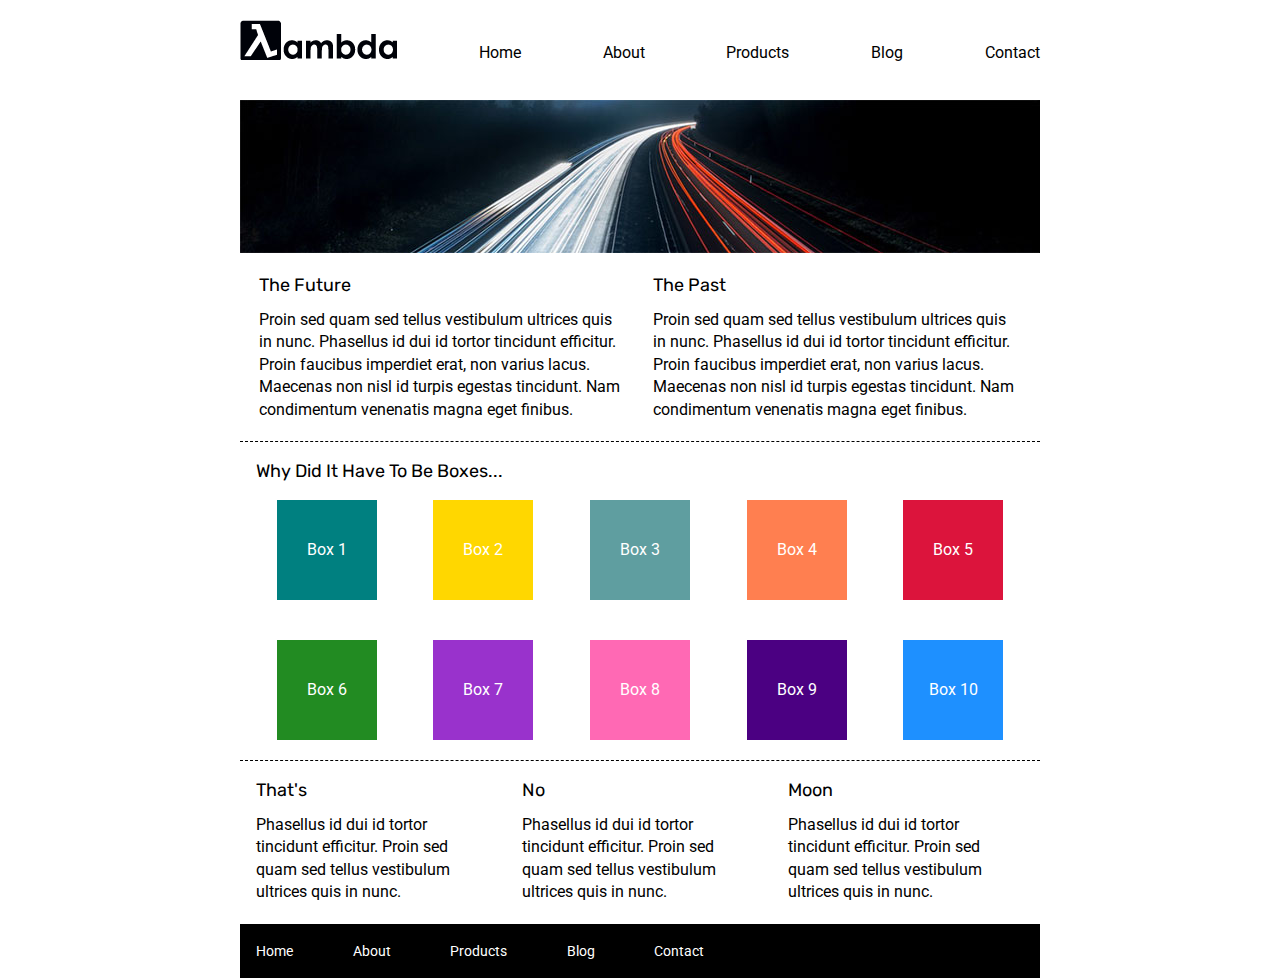
<file: index.html>
<!doctype html>

<html lang="en">
<head>
  <meta charset="utf-8">

  <title>Sprint Challenge - Home</title>

  <link href="https://fonts.googleapis.com/css?family=Roboto|Rubik" rel="stylesheet">
  <link rel="stylesheet" href="css/index.css">

</head>

<body> 
    <div class="container">
        <div>  
            <nav>   <!--Nav bar-->
                <img class="mb-2" src="./img/lambda-black.png" alt="logo">
                <a class="mb-1_2" href="/index.html"> Home </a>
                <a class="mb-1_2" href="/about.html"> About </a>
                <a class="mb-1_2" href="#"> Products </a>
                <a class="mb-1_2" href="#"> Blog </a>
                <a class="mb-1_2" href="#"> Contact </a>
            </nav>
        </div>
</nav>
<!--Header-->
 
        <img class="mb-2" src="./img/jumbo.jpg" alt="lights">  

        <section class="top-content">
            <div class="text-container">
                <h2>The Future</h2>
                <p>Proin sed quam sed tellus vestibulum ultrices quis in nunc. Phasellus id dui id tortor tincidunt efficitur. Proin faucibus imperdiet erat, non varius lacus. Maecenas non nisl id turpis egestas tincidunt. Nam condimentum venenatis magna eget finibus.</p>
            </div>
            <div class="text-container">
                <h2>The Past</h2>
                <p>Proin sed quam sed tellus vestibulum ultrices quis in nunc. Phasellus id dui id tortor tincidunt efficitur. Proin faucibus imperdiet erat, non varius lacus. Maecenas non nisl id turpis egestas tincidunt. Nam condimentum venenatis magna eget finibus.</p>
            </div>
        </section>
        
        <section class="middle-content">
        <!--Boxes-->
            <h2>Why Did It Have To Be Boxes...</h2>
            
            <div class="boxes">
                <div class="box" id="box1">Box 1</div>
                <div class="box" id="box2">Box 2</div>
                <div class="box" id="box3">Box 3</div>
                <div class="box" id="box4">Box 4</div>
                <div class="box" id="box5">Box 5</div>
                <div class="box" id="box6">Box 6</div>
                <div class="box" id="box7">Box 7</div>
                <div class="box" id="box8">Box 8</div>
                <div class="box" id="box9">Box 9</div>
                <div class="box" id="box10">Box 10</div>
            </div>
        
        </section>

        <section class="bottom-content">

            <div class="text-container">
                <h2>That's</h2>
                <p>Phasellus id dui id tortor tincidunt efficitur. Proin sed quam sed tellus vestibulum ultrices quis in nunc.</p>
            </div>
            <div class="text-container">
                <h2>No</h2>
                <p>Phasellus id dui id tortor tincidunt efficitur. Proin sed quam sed tellus vestibulum ultrices quis in nunc.</p>
            </div>
            <div class="text-container">
                <h2>Moon</h2>
                <p>Phasellus id dui id tortor tincidunt efficitur. Proin sed quam sed tellus vestibulum ultrices quis in nunc.</p>
            </div>

        </section>
        
        <footer> <!--Footer Nav-->
            <nav>
                <a href="/index.html">Home</a>
                <a href="/about.html">About</a>
                <a href="#">Products</a>
                <a href="#">Blog</a>
                <a href="#">Contact</a>
            </nav>
        </footer>
    </div><!-- container -->        
</body>
</html>
</file>
<file: css/index.css>
/* http://meyerweb.com/eric/tools/css/reset/ 
   v2.0 | 20110126
   License: none (public domain)
*/

html, body, div, span, applet, object, iframe,
h1, h2, h3, h4, h5, h6, p, blockquote, pre,
a, abbr, acronym, address, big, cite, code,
del, dfn, em, img, ins, kbd, q, s, samp,
small, strike, strong, sub, sup, tt, var,
b, u, i, center,
dl, dt, dd, ol, ul, li,
fieldset, form, label, legend,
table, caption, tbody, tfoot, thead, tr, th, td,
article, aside, canvas, details, embed, 
figure, figcaption, footer, header, hgroup, 
menu, nav, output, ruby, section, summary,
time, mark, audio, video {
	margin: 0;
	padding: 0;
	border: 0;
	font-size: 100%;
	font: inherit;
	vertical-align: baseline;
}
/* HTML5 display-role reset for older browsers */
article, aside, details, figcaption, figure, 
footer, header, hgroup, menu, nav, section {
	display: block;
}
body {
	line-height: 1;
}
ol, ul {
	list-style: none;
}
blockquote, q {
	quotes: none;
}
blockquote:before, blockquote:after,
q:before, q:after {
	content: '';
	content: none;
}
table {
	border-collapse: collapse;
	border-spacing: 0;
}

* {
    box-sizing: border-box;
}

html, body {
    height: 100%;
    font-family: 'Roboto', sans-serif;
}

h1, h2, h3, h4, h5 {
    font-size: 18px;
    margin-bottom: 15px;
    font-family: 'Rubik', sans-serif;
}

p {
    line-height: 1.4;
}
a{
    color: inherit;
}
.container {
    width: 800px;
    margin: 0 auto;
}

.top-content {
    display: flex;
    flex-wrap: wrap;
    justify-content: space-evenly;
    margin-bottom: 20px;
    border-bottom: 1px dashed black;
}

.top-content .text-container {
    width: 48%;
    padding: 0 1%;
    padding-bottom: 20px;  
}

.middle-content {
    margin-bottom: 20px;
    border-bottom: 1px dashed black;
}

.middle-content h2 {
    padding: 0 2%;
    margin-bottom: 0;
}

.middle-content .boxes {
    display: flex;
    flex-wrap: wrap;
    justify-content: space-evenly;
}

.middle-content .boxes .box {
    width: 12.5%;
    height: 100px;
    background: black;
    margin: 20px 2.5%;
    color: white;
    display: flex;
    align-items: center;
    justify-content: center;
}

.bottom-content {
    display: flex;
    margin: 0 2% 20px;
    justify-content: space-around;
}

.bottom-content .text-container {
    padding-right: 4%;
}

.bottom-content .text-container:last-child {
    padding-right: 0;
}


footer {
    width: 100%;
    background: black;
}

footer nav {
    width: 60%;
    display: flex;
    justify-content: space-between;
    align-items: center;
    padding: 20px 2%;
    font-size: 14px;
}

footer nav a {
    color: white;
    text-decoration: none;
}
/* About page */
.middle-content-about {
    display: flex;
    justify-content: space-between;
    margin-top: 4%;
}

.middle-content-about-2 {
    display: flex;
    justify-content: space-between;
    margin-top: 8%;
}

.card-container {
    width: 48%;
}

.card-container .card-1 {
    margin-left: 2%;
}

.card-container .card-2 {
    margin-right: 2%;
}

.card-container div {
    display: flex;
    flex-direction: column;
    border-bottom: 1px dashed black;
}

.card-container div a {
    border: 2px solid black;
    border-radius: 8px;
    background-color: white;
    text-align: center;
    width: 120px;
    padding: 10px;
    margin: 20px 0;
}

.card-container div h2 {
    margin-top: 10px;
}

.conclusion-space {
    margin-top: 6%;
    margin-left: 1.5%;
    margin-bottom: 4%;
}

/* box color */

#box1{
    background-color: teal;
}
#box2{
    background-color: gold;
}
#box3{
    background-color: cadetblue;
}
#box4{
    background-color: coral;
}
#box5{
    background-color: crimson;
}
#box6{
    background-color: forestgreen;
}
#box7{
    background-color: darkorchid;
}
#box8{
    background-color: hotpink;
}
#box9{
    background-color: indigo;
}
#box10{
    background-color: dodgerblue;
}
/* nav header*/
a{
    text-decoration: none;
}
div nav {
    display: flex;
    flex-direction: row;
    justify-content: space-between;
    align-items: center;
    margin: 20px 0;
}

.mb-2 {
    margin-bottom: 20px;
}

.mb-1_2 {
    margin-top: 5px; 
}
</file>
